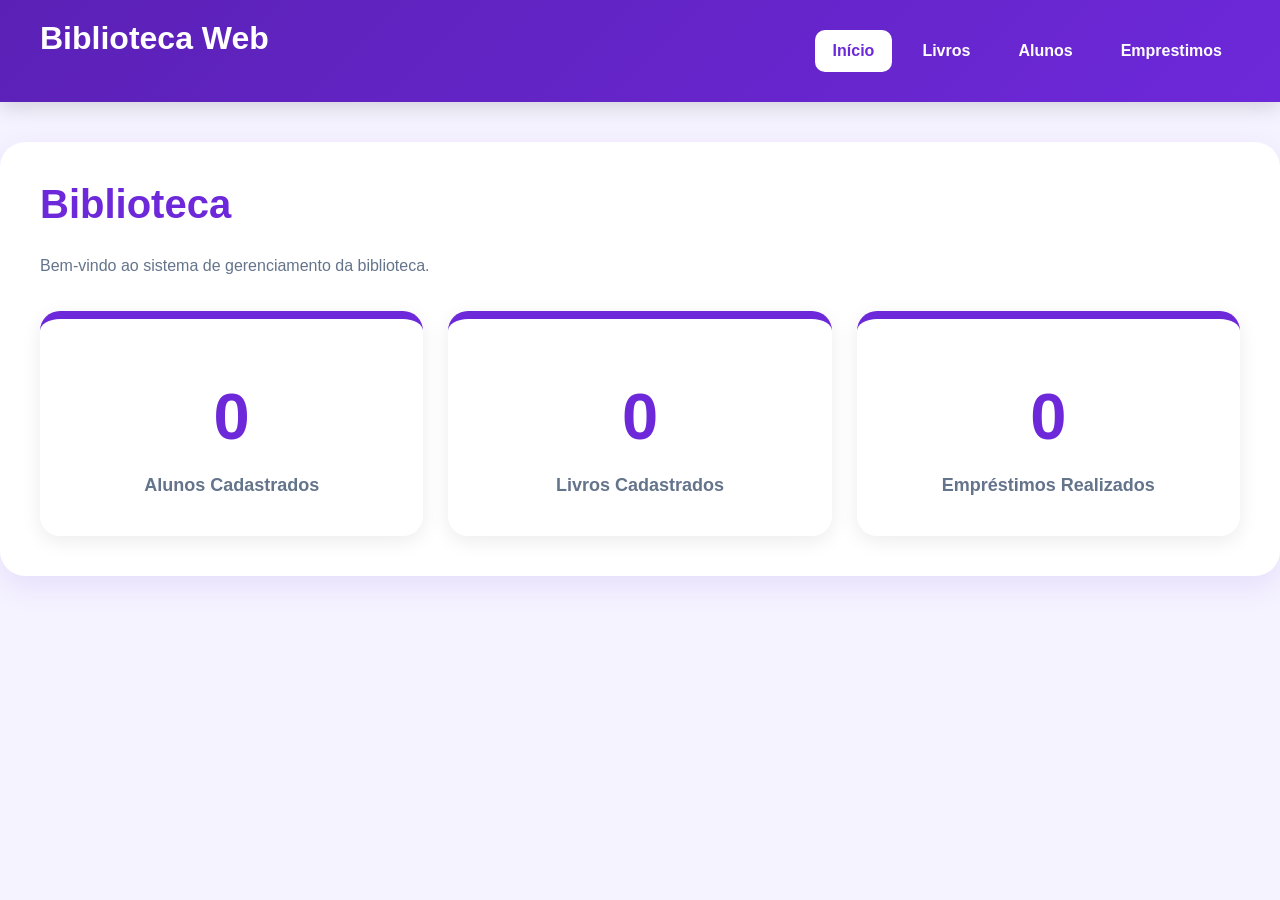
<file: index.html>
<!DOCTYPE html>
<html lang="pt-BR">
<head>
    <meta charset="UTF-8">
    <meta name="viewport" content="width=device-width, initial-scale=1.0">
    <title>Biblioteca Web</title>
    <link rel="stylesheet" href="css/index.css">
</head>

<body>

    <div id="menu-container"></div>

    <main class="container">

        <h1>Biblioteca</h1>

        <p>
            Bem-vindo ao sistema de gerenciamento da biblioteca.
        </p>

        <div class="dashboard">

<a href="Alunos.html" class="link-card">
    <div class="card-dashboard">
        <h2 id="totalAlunos">0</h2>
        <p>Alunos Cadastrados</p>
    </div>
</a>

<a href="Livros.html" class="link-card">

            <div class="card-dashboard">
                <h2 id="totalLivros">0</h2>
                <p>Livros Cadastrados</p>
            </div>
</a>

<a href="Emprestimos.html" class="link-card">
            <div class="card-dashboard">
                <h2 id="totalEmprestimos">0</h2>
                <p>Empréstimos Realizados</p>
            </div>
</a>

        </div>
    </main>

    <script src="js/menu.js"></script>

</body>
</html>
</file>
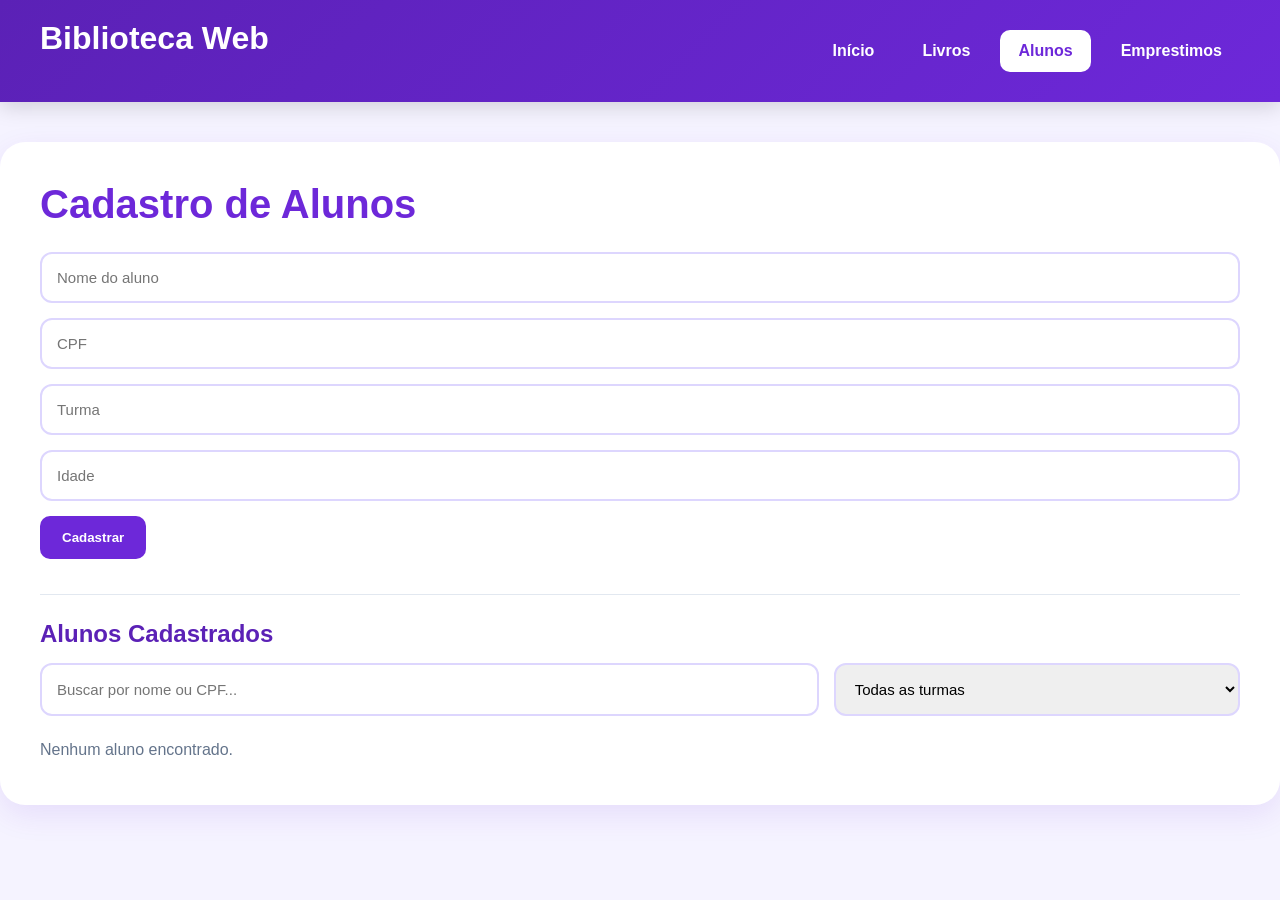
<file: Alunos.html>
<!DOCTYPE html>
<html lang="pt-BR">
<head>
    <meta charset="UTF-8">
    <meta name="viewport" content="width=device-width, initial-scale=1.0">
    <title>Cadastro de Alunos</title>
    <link rel="stylesheet" href="css/Aluno.css">
</head>

<body>
    <div id="menu-container"></div>

    <main class="container">

        <h1>Cadastro de Alunos</h1>

        <input
            type="text"
            id="nomeAluno"
            placeholder="Nome do aluno">

        <input
            type="text"
            id="cpfAluno"
            placeholder="CPF">

        <input
            type="text"
            id="turmaAluno"
            placeholder="Turma">

        <input
            type="number"
            id="idadeAluno"
            placeholder="Idade">

        <button id="btnCadastrar" onclick="cadastrarAluno()">
            Cadastrar
        </button>

        <hr>

        <h2>Alunos Cadastrados</h2>

        <div class="filtros">

            <input
                type="text"
                id="buscaAluno"  
                placeholder="Buscar por nome ou CPF...">

            <select id="filtroTurma">
                <option value="">Todas as turmas</option>
            </select>

        </div>

        <ul id="listaAlunos"></ul>

    </main>

    <script src="js/menu.js"></script>
    <script src="js/Alunos.js"></script>
</body>
</html>
</file>
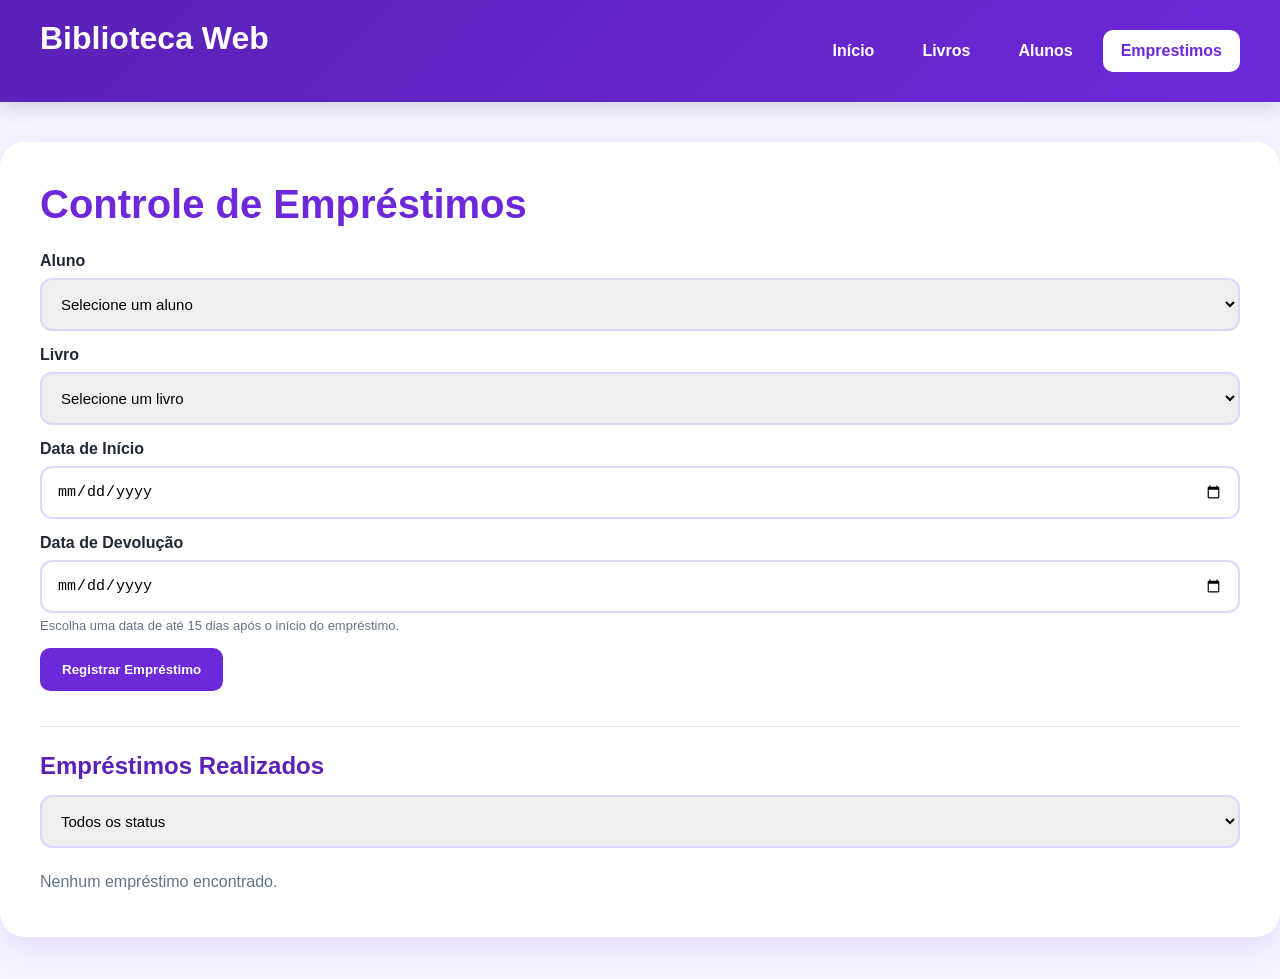
<file: Emprestimos.html>
<!DOCTYPE html>
<html lang="pt-BR">
<head>
    <meta charset="UTF-8">
    <meta name="viewport" content="width=device-width, initial-scale=1.0">
    <title>Controle de Empréstimos</title>
    <link rel="stylesheet" href="css/Emprestimo.css">
</head>

<body>

    <div id="menu-container"></div>

    <main class="container">

        <h1>Controle de Empréstimos</h1>

        <label for="alunoSelect">Aluno</label>
        <select id="alunoSelect">
            <option value="">Selecione um aluno</option>
        </select>

        <label for="livroSelect">Livro</label>
        <select id="livroSelect">
            <option value="">Selecione um livro</option>
        </select>

        <label for="dataInicio">Data de Início</label>
        <input type="date" id="dataInicio">

        <label for="dataFim">Data de Devolução</label>
        <input type="date" id="dataFim">
        <small class="aviso-limite">Escolha uma data de até 15 dias após o início do empréstimo.</small>

        <button onclick="registrarEmprestimo()">
            Registrar Empréstimo
        </button>

        <hr>

        <h2>Empréstimos Realizados</h2>

        <div class="filtros">

            <select id="filtroStatus">
                <option value="">Todos os status</option>
                <option value="emprestado">Emprestado</option>
                <option value="atrasado">Atrasado</option>
                <option value="devolvido">Devolvido</option>
            </select>

        </div>

        <ul id="listaEmprestimos"></ul>

    </main>

    <script src="js/menu.js"></script>
    <script src="js/Emprestimo.js"></script>


</body>
</html>
</file>
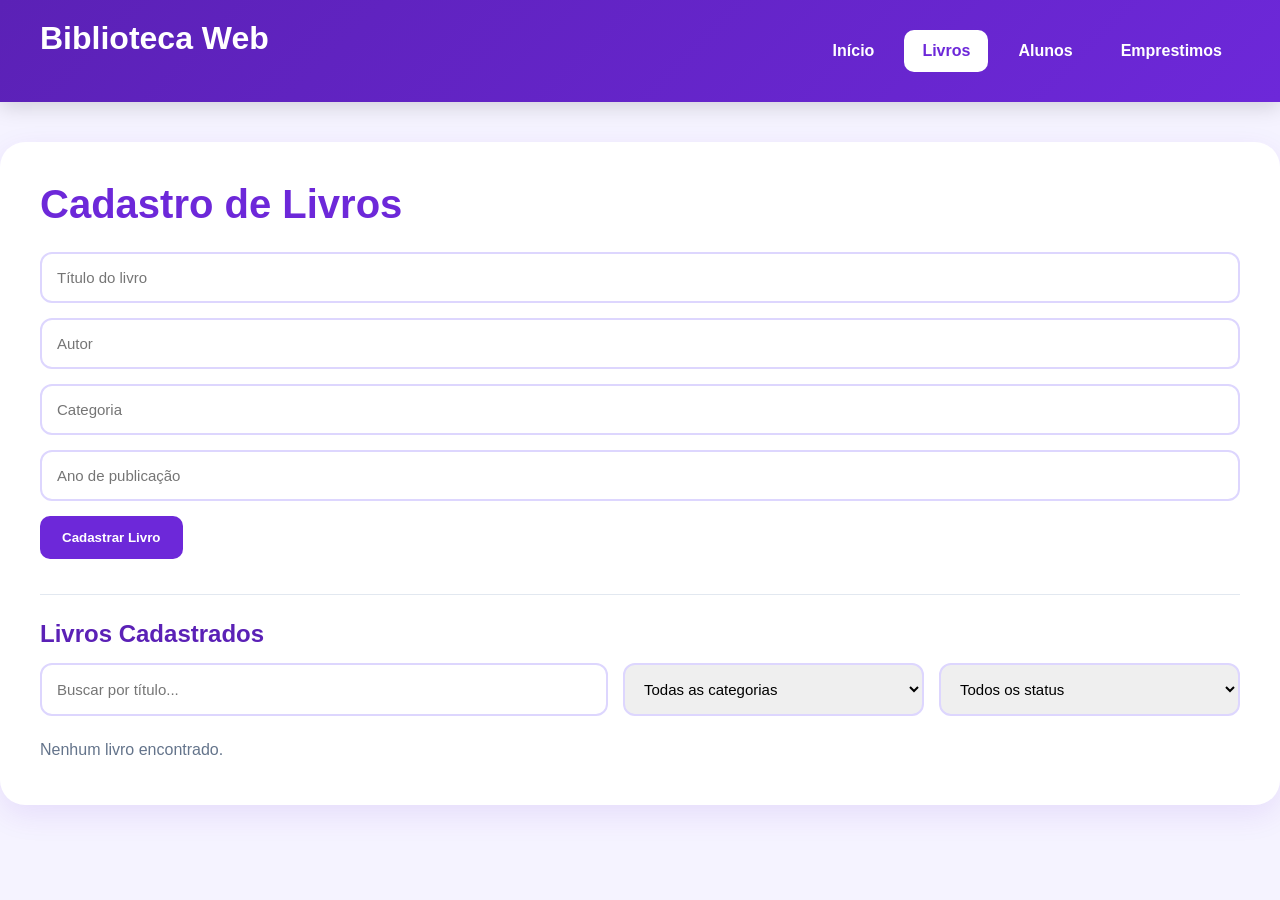
<file: Livros.html>
<!DOCTYPE html>
<html lang="pt-BR">
<head>
    <meta charset="UTF-8">
    <meta name="viewport" content="width=device-width, initial-scale=1.0">
    <title>PÁGINA DE LIVROS</title>
    <link rel="stylesheet" href="css/Livro.css">
</head>

<body>
    <div id="menu-container"></div>

    <main class="container">

        <h1>Cadastro de Livros</h1>

        <input
            type="text"
            id="titulo"
            placeholder="Título do livro">

        <input
            type="text"
            id="autor"
            placeholder="Autor">

        <input
            type="text"
            id="categoria"
            placeholder="Categoria">

        <input
            type="number"
            id="ano"
            placeholder="Ano de publicação">

        <button id="btnCadastrar" onclick="cadastrarLivro()">
            Cadastrar Livro
        </button>

        <hr>

        <h2>Livros Cadastrados</h2>

        <div class="filtros">

            <input
                type="text"
                id="buscaTitulo"
                placeholder="Buscar por título...">

            <select id="filtroCategoria">
                <option value="">Todas as categorias</option>
            </select>

            <select id="filtroStatus">
                <option value="">Todos os status</option>
                <option value="disponivel">Disponível</option>
                <option value="emprestado">Emprestado</option>
            </select>

        </div>

        <ul id="listaLivros"></ul>

    </main>

    <script src="js/menu.js"></script>
    <script src="js/Livros.js"></script>


</body>
</html>
</file>
<file: css/index.css>
/* ==================================================
   RESET
================================================== */

*{
    margin:0;
    padding:0;
    box-sizing:border-box;
}

html{
    scroll-behavior:smooth;
}

:root{
    --roxo:#6d28d9;
    --roxo-escuro:#5b21b6;
    --roxo-claro:#ede9fe;

    --verde:#10b981;
    --vermelho:#ef4444;
    --laranja:#f59e0b;

    --texto:#1f2937;
    --texto-sec:#64748b;

    --fundo:#f5f3ff;
    --branco:#ffffff;
}

/* ==================================================
   BODY
================================================== */

body{
    font-family:'Segoe UI',Tahoma,sans-serif;
    background:var(--fundo);
    color:var(--texto);
    min-height:100vh;
}

/* ==================================================
   HEADER
================================================== */

.topo{
    background:linear-gradient(
        135deg,
        var(--roxo-escuro),
        var(--roxo)
    );

    color:white;

    padding:20px 40px;

    display:flex;
    justify-content:space-between;
    align-items:center;

    position:sticky;
    top:0;

    z-index:1000;

    box-shadow:
        0 5px 20px rgba(0,0,0,.15);
}

.logo{
    font-size:32px;
    font-weight:bold;
    color: white;
}

/* ==================================================
   MENU
================================================== */

.menu{
    display:flex;
    gap:12px;
}

.menu a{
    text-decoration:none;
    color:white;

    padding:12px 18px;

    border-radius:10px;

    transition:.3s;

    font-weight:600;
}

.menu a:hover{
    background:rgba(255,255,255,.15);
}

.menu a.ativo{
    background:white;
    color:var(--roxo);
}

/* ==================================================
   BOTÃO SANDUÍCHE
================================================== */

.menu-botao{
    display:none;

    background:none;
    border:none;

    color:white;

    font-size:32px;

    cursor:pointer;
}

/* ==================================================
   CONTAINER
================================================== */

.container{
    max-width:1400px;

    margin:40px auto;

    padding:40px;

    background:white;

    border-radius:25px;

    box-shadow:
        0 10px 30px rgba(109,40,217,.10);
}

/* ==================================================
   TÍTULOS
================================================== */

h1{
    color:var(--roxo);
    font-size:40px;
    margin-bottom:25px;
}

h2{
    color:var(--roxo-escuro);
    margin:25px 0 15px;
}

p{
    color:var(--texto-sec);
    line-height:1.8;
}

/* ==================================================
   DASHBOARD
================================================== */

.dashboard{
    display:grid;

    grid-template-columns:
        repeat(auto-fit,minmax(280px,1fr));

    gap:25px;

    margin-top:30px;
}

.card-dashboard{
    background:white;

    border-top:8px solid var(--roxo);

    border-radius:20px;

    padding:35px;

    text-align:center;

    box-shadow:
        0 5px 20px rgba(0,0,0,.08);

    transition:.3s;
}

.card-dashboard:hover{
    transform:translateY(-8px);
}

.card-dashboard h2{
    font-size:65px;
    color:var(--roxo);
}

.card-dashboard p{
    font-size:18px;
    font-weight:600;
}

/* ==================================================
   FORMULÁRIOS
================================================== */

input,
select{
    width:100%;

    padding:15px;

    margin-bottom:15px;

    border:2px solid #ddd6fe;

    border-radius:12px;

    font-size:15px;

    transition:.3s;
}

input:focus,
select:focus{
    outline:none;

    border-color:var(--roxo);

    box-shadow:
        0 0 0 4px rgba(109,40,217,.15);
}

label{
    display:block;
    margin-bottom:8px;
    font-weight:600;
}

/* ==================================================
   BOTÃO PRINCIPAL
================================================== */

button{
    cursor:pointer;
    border:none;
    border-radius:10px;
    font-weight:600;
    transition:.3s;
}

button:not(.btn-editar):not(.btn-excluir):not(.btn-devolver){
    background:var(--roxo);
    color:white;

    padding:14px 22px;
}

button:not(.btn-editar):not(.btn-excluir):not(.btn-devolver):hover{
    background:var(--roxo-escuro);
}

/* ==================================================
   BOTÕES DE AÇÃO
================================================== */

.btn-editar{
    background:var(--laranja);
    color:white;
    padding:10px 15px;
}

.btn-editar:hover{
    background:#d97706;
}

.btn-excluir{
    background:var(--vermelho);
    color:white;
    padding:10px 15px;
}

.btn-excluir:hover{
    background:#dc2626;
}

.btn-devolver{
    background:var(--verde);
    color:white;
    padding:10px 15px;
}

.btn-devolver:hover{
    background:#059669;
}

/* ==================================================
   LISTAS
================================================== */

ul{
    list-style:none;
}

li{
    background:white;

    border-left:6px solid var(--roxo);

    margin-bottom:15px;

    padding:20px;

    border-radius:15px;

    display:flex;
    justify-content:space-between;
    align-items:center;

    gap:20px;

    box-shadow:
        0 4px 15px rgba(0,0,0,.06);

    transition:.3s;
}

li:hover{
    transform:translateY(-3px);
}

li span{
    flex:1;
    line-height:1.8;
}

/* ==================================================
   BOTÕES DAS LISTAS
================================================== */

.botoes-acoes{
    display:flex;
    gap:10px;
    margin-left:auto;
}

/* ==================================================
   STATUS
================================================== */

.status-emprestado{
    color:var(--verde);
    font-weight:bold;
}

.status-atrasado{
    color:var(--vermelho);
    font-weight:bold;
}

.status-devolvido{
    color:#64748b;
    font-weight:bold;
}

/* ==================================================
   HR
================================================== */

hr{
    border:none;
    border-top:1px solid #e2e8f0;
    margin:25px 0;
}

/* ==================================================
   RESPONSIVO
================================================== */

@media (max-width:768px){

    .topo{
        flex-wrap:wrap;
        padding:20px;
    }

    .logo{
        font-size:28px;
    }

    .menu-botao{
        display:block;
    }

    .menu{
        display:none;

        width:100%;

        flex-direction:column;

        margin-top:15px;

        background:white;

        border-radius:15px;

        overflow:hidden;

        box-shadow:
            0 5px 15px rgba(0,0,0,.1);
    }

    .menu.aberto{
        display:flex;
    }

    .menu a{
        color:var(--roxo);
        border-radius:0;
        padding:15px;
    }

    .menu a:hover{
        background:var(--roxo-claro);
    }

    .menu a.ativo{
        background:var(--roxo);
        color:white;
    }

    .container{
        margin:15px;
        padding:25px;
    }

    h1{
        font-size:30px;
    }

    .dashboard{
        grid-template-columns:1fr;
    }

    .card-dashboard h2{
        font-size:50px;
    }

    li{
        flex-direction:column;
        align-items:flex-start;
    }

    .botoes-acoes{
        width:100%;
        justify-content:flex-end;
        margin-top:10px;
    }
}

/* ==================================================
   ANIMAÇÃO
================================================== */

.container{
    animation:aparecer .5s ease;
}

@keyframes aparecer{

    from{
        opacity:0;
        transform:translateY(15px);
    }

    to{
        opacity:1;
        transform:translateY(0);
    }
}

.link-card {
    text-decoration: none;
    color: inherit;
}

.card-dashboard {
    cursor: pointer;
}
</file>
<file: css/Aluno.css>
/* ==================================================
   RESET
================================================== */

*{
    margin:0;
    padding:0;
    box-sizing:border-box;
}

html{
    scroll-behavior:smooth;
}

:root{
    --roxo:#6d28d9;
    --roxo-escuro:#5b21b6;
    --roxo-claro:#ede9fe;

    --verde:#10b981;
    --vermelho:#ef4444;
    --laranja:#f59e0b;

    --texto:#1f2937;
    --texto-sec:#64748b;

    --fundo:#f5f3ff;
    --branco:#ffffff;
}

/* ==================================================
   BODY
================================================== */

body{
    font-family:'Segoe UI',Tahoma,sans-serif;
    background:var(--fundo);
    color:var(--texto);
    min-height:100vh;
}

/* ==================================================
   HEADER (gerado por menu.js dentro de #menu-container)
================================================== */

.topo{
    background:linear-gradient(
        135deg,
        var(--roxo-escuro),
        var(--roxo)
    );

    color:white;

    padding:20px 40px;

    display:flex;
    justify-content:space-between;
    align-items:center;

    position:sticky;
    top:0;

    z-index:1000;

    box-shadow:
        0 5px 20px rgba(0,0,0,.15);
}

.logo{
    font-size:32px;
    font-weight:bold;
    color: white;
}

/* ==================================================
   MENU
================================================== */

.menu{
    display:flex;
    gap:12px;
}

.menu a{
    text-decoration:none;
    color:white;

    padding:12px 18px;

    border-radius:10px;

    transition:.3s;

    font-weight:600;
}

.menu a:hover{
    background:rgba(255,255,255,.15);
}

.menu a.ativo{
    background:white;
    color:var(--roxo);
}

/* ==================================================
   BOTÃO SANDUÍCHE
================================================== */

.menu-botao{
    display:none;

    background:none;
    border:none;

    color:white;

    font-size:32px;

    cursor:pointer;
}

/* ==================================================
   CONTAINER
================================================== */

.container{
    max-width:1400px;

    margin:40px auto;

    padding:40px;

    background:white;

    border-radius:25px;

    box-shadow:
        0 10px 30px rgba(109,40,217,.10);
}

/* ==================================================
   TÍTULOS
================================================== */

h1{
    color:var(--roxo);
    font-size:40px;
    margin-bottom:25px;
}

h2{
    color:var(--roxo-escuro);
    margin:25px 0 15px;
}

p{
    color:var(--texto-sec);
    line-height:1.8;
}

/* ==================================================
   FORMULÁRIO DE CADASTRO
================================================== */

input,
select{
    width:100%;

    padding:15px;

    margin-bottom:15px;

    border:2px solid #ddd6fe;

    border-radius:12px;

    font-size:15px;

    transition:.3s;
}

input:focus,
select:focus{
    outline:none;

    border-color:var(--roxo);

    box-shadow:
        0 0 0 4px rgba(109,40,217,.15);
}

label{
    display:block;
    margin-bottom:8px;
    font-weight:600;
}

/* ==================================================
   BARRA DE BUSCA E FILTROS
================================================== */

.filtros{
    display:flex;

    gap:15px;

    margin-bottom:20px;

    flex-wrap:wrap;
}

.filtros input,
.filtros select{
    margin-bottom:0;
}

.filtros input{
    flex:2;
    min-width:220px;
}

.filtros select{
    flex:1;
    min-width:160px;
}

/* ==================================================
   BOTÃO PRINCIPAL
================================================== */

button{
    cursor:pointer;
    border:none;
    border-radius:10px;
    font-weight:600;
    transition:.3s;
}

button:not(.btn-editar):not(.btn-excluir){
    background:var(--roxo);
    color:white;

    padding:14px 22px;

    margin-bottom:10px;
}

button:not(.btn-editar):not(.btn-excluir):hover{
    background:var(--roxo-escuro);
}

/* ==================================================
   BOTÕES DE AÇÃO DA LISTA
================================================== */

.btn-editar{
    background:var(--laranja);
    color:white;
    padding:10px 15px;
}

.btn-editar:hover{
    background:#d97706;
}

.btn-excluir{
    background:var(--vermelho);
    color:white;
    padding:10px 15px;
}

.btn-excluir:hover{
    background:#dc2626;
}

/* ==================================================
   LISTA DE ALUNOS
================================================== */

ul{
    list-style:none;
}

li{
    background:white;

    border-left:6px solid var(--roxo);

    margin-bottom:15px;

    padding:20px;

    border-radius:15px;

    display:flex;
    justify-content:space-between;
    align-items:center;

    gap:20px;

    box-shadow:
        0 4px 15px rgba(0,0,0,.06);

    transition:.3s;
}

li:hover{
    transform:translateY(-3px);
}

li span{
    flex:1;
    line-height:1.8;
}

li strong{
    color:var(--roxo-escuro);
}

/* ==================================================
   BOTÕES DA LISTA
================================================== */

.botoes-acoes{
    display:flex;

    gap:10px;

    align-items:center;

    margin-left:auto;
}

/* ==================================================
   ETIQUETA DE TURMA
================================================== */

.turma{
    display:inline-block;

    background:var(--roxo-claro);
    color:var(--roxo-escuro);

    padding:4px 12px;

    border-radius:20px;

    font-size:13px;
    font-weight:600;
}

/* ==================================================
   HR
================================================== */

hr{
    border:none;
    border-top:1px solid #e2e8f0;
    margin:25px 0;
}

/* ==================================================
   RESPONSIVO
================================================== */

@media (max-width:768px){

    .topo{
        flex-wrap:wrap;
        padding:20px;
    }

    .logo{
        font-size:28px;
    }

    .menu-botao{
        display:block;
    }

    .menu{
        display:none;

        width:100%;

        flex-direction:column;

        margin-top:15px;

        background:white;

        border-radius:15px;

        overflow:hidden;

        box-shadow:
            0 5px 15px rgba(0,0,0,.1);
    }

    .menu.aberto{
        display:flex;
    }

    .menu a{
        color:var(--roxo);
        border-radius:0;
        padding:15px;
    }

    .menu a:hover{
        background:var(--roxo-claro);
    }

    .menu a.ativo{
        background:var(--roxo);
        color:white;
    }

    .container{
        margin:15px;
        padding:25px;
    }

    h1{
        font-size:30px;
    }

    .filtros{
        flex-direction:column;
    }

    .filtros input,
    .filtros select{
        width:100%;
        min-width:0;
    }

    li{
        flex-direction:column;
        align-items:flex-start;
    }

    .botoes-acoes{
        width:100%;
        justify-content:flex-end;
        margin-top:10px;
    }
}

/* ==================================================
   ANIMAÇÃO
================================================== */

.container{
    animation:aparecer .5s ease;
}

@keyframes aparecer{

    from{
        opacity:0;
        transform:translateY(15px);
    }

    to{
        opacity:1;
        transform:translateY(0);
    }
}
</file>
<file: css/Emprestimo.css>
/* ==================================================
   RESET
================================================== */

*{
    margin:0;
    padding:0;
    box-sizing:border-box;
}

html{
    scroll-behavior:smooth;
}

:root{
    --roxo:#6d28d9;
    --roxo-escuro:#5b21b6;
    --roxo-claro:#ede9fe;

    --verde:#10b981;
    --vermelho:#ef4444;
    --laranja:#f59e0b;

    --texto:#1f2937;
    --texto-sec:#64748b;

    --fundo:#f5f3ff;
    --branco:#ffffff;
}

/* ==================================================
   BODY
================================================== */

body{
    font-family:'Segoe UI',Tahoma,sans-serif;
    background:var(--fundo);
    color:var(--texto);
    min-height:100vh;
}

/* ==================================================
   HEADER (gerado por menu.js dentro de #menu-container)
================================================== */

.topo{
    background:linear-gradient(
        135deg,
        var(--roxo-escuro),
        var(--roxo)
    );

    color:white;

    padding:20px 40px;

    display:flex;
    justify-content:space-between;
    align-items:center;

    position:sticky;
    top:0;

    z-index:1000;

    box-shadow:
        0 5px 20px rgba(0,0,0,.15);
}

.logo{
    font-size:32px;
    font-weight:bold;
    color: white;
}

/* ==================================================
   MENU
================================================== */

.menu{
    display:flex;
    gap:12px;
}

.menu a{
    text-decoration:none;
    color:white;

    padding:12px 18px;

    border-radius:10px;

    transition:.3s;

    font-weight:600;
}

.menu a:hover{
    background:rgba(255,255,255,.15);
}

.menu a.ativo{
    background:white;
    color:var(--roxo);
}

/* ==================================================
   BOTÃO SANDUÍCHE
================================================== */

.menu-botao{
    display:none;

    background:none;
    border:none;

    color:white;

    font-size:32px;

    cursor:pointer;
}

/* ==================================================
   CONTAINER
================================================== */

.container{
    max-width:1400px;

    margin:40px auto;

    padding:40px;

    background:white;

    border-radius:25px;

    box-shadow:
        0 10px 30px rgba(109,40,217,.10);
}

/* ==================================================
   TÍTULOS
================================================== */

h1{
    color:var(--roxo);
    font-size:40px;
    margin-bottom:25px;
}

h2{
    color:var(--roxo-escuro);
    margin:25px 0 15px;
}

p{
    color:var(--texto-sec);
    line-height:1.8;
}

/* ==================================================
   FORMULÁRIO
================================================== */

input,
select{
    width:100%;

    padding:15px;

    margin-bottom:15px;

    border:2px solid #ddd6fe;

    border-radius:12px;

    font-size:15px;

    transition:.3s;
}

input:focus,
select:focus{
    outline:none;

    border-color:var(--roxo);

    box-shadow:
        0 0 0 4px rgba(109,40,217,.15);
}

input:disabled{
    background:#f3f4f6;
    color:var(--texto-sec);
    cursor:not-allowed;
}

label{
    display:block;
    margin-bottom:8px;
    font-weight:600;
}

/* ==================================================
   AVISO DE LIMITE (15 dias)
================================================== */

.aviso-limite{
    display:block;

    margin:-10px 0 15px;

    font-size:13px;
    color:var(--texto-sec);
}

/* ==================================================
   BARRA DE BUSCA E FILTROS
================================================== */

.filtros{
    display:flex;

    gap:15px;

    margin-bottom:20px;

    flex-wrap:wrap;
}

.filtros input,
.filtros select{
    margin-bottom:0;
}

.filtros input{
    flex:2;
    min-width:220px;
}

.filtros select{
    flex:1;
    min-width:160px;
}

/* ==================================================
   BOTÃO PRINCIPAL
================================================== */

button{
    cursor:pointer;
    border:none;
    border-radius:10px;
    font-weight:600;
    transition:.3s;
}

button:not(.btn-editar):not(.btn-excluir):not(.btn-devolver){
    background:var(--roxo);
    color:white;

    padding:14px 22px;

    margin-bottom:10px;
}

button:not(.btn-editar):not(.btn-excluir):not(.btn-devolver):hover{
    background:var(--roxo-escuro);
}

/* ==================================================
   BOTÕES DE AÇÃO DA LISTA
================================================== */

.btn-excluir{
    background:var(--vermelho);
    color:white;
    padding:10px 15px;
}

.btn-excluir:hover{
    background:#dc2626;
}

.btn-devolver{
    background:var(--verde);
    color:white;
    padding:10px 15px;
}

.btn-devolver:hover{
    background:#059669;
}

.btn-devolver:disabled{
    background:#9ca3af;
    cursor:not-allowed;
}

/* ==================================================
   STATUS DO EMPRÉSTIMO
================================================== */

.status-emprestado{
    color:var(--verde);
    font-weight:bold;
}

.status-atrasado{
    color:var(--vermelho);
    font-weight:bold;
}

.status-devolvido{
    color:var(--texto-sec);
    font-weight:bold;
}

/* ==================================================
   LISTA DE EMPRÉSTIMOS
================================================== */

ul{
    list-style:none;
}

li{
    background:white;

    border-left:6px solid var(--roxo);

    margin-bottom:15px;

    padding:20px;

    border-radius:15px;

    display:flex;
    justify-content:space-between;
    align-items:center;

    gap:20px;

    box-shadow:
        0 4px 15px rgba(0,0,0,.06);

    transition:.3s;
}

li:hover{
    transform:translateY(-3px);
}

li span{
    flex:1;
    line-height:1.8;
}

li strong{
    color:var(--roxo-escuro);
}

li.atrasado{
    border-left-color:var(--vermelho);
}

li.devolvido{
    border-left-color:#cbd5e1;
    opacity:.75;
}

/* ==================================================
   BOTÕES DA LISTA
================================================== */

.botoes-acoes{
    display:flex;

    gap:10px;

    align-items:center;

    margin-left:auto;
}

/* ==================================================
   HR
================================================== */

hr{
    border:none;
    border-top:1px solid #e2e8f0;
    margin:25px 0;
}

/* ==================================================
   RESPONSIVO
================================================== */

@media (max-width:768px){

    .topo{
        flex-wrap:wrap;
        padding:20px;
    }

    .logo{
        font-size:28px;
    }

    .menu-botao{
        display:block;
    }

    .menu{
        display:none;

        width:100%;

        flex-direction:column;

        margin-top:15px;

        background:white;

        border-radius:15px;

        overflow:hidden;

        box-shadow:
            0 5px 15px rgba(0,0,0,.1);
    }

    .menu.aberto{
        display:flex;
    }

    .menu a{
        color:var(--roxo);
        border-radius:0;
        padding:15px;
    }

    .menu a:hover{
        background:var(--roxo-claro);
    }

    .menu a.ativo{
        background:var(--roxo);
        color:white;
    }

    .container{
        margin:15px;
        padding:25px;
    }

    h1{
        font-size:30px;
    }

    .filtros{
        flex-direction:column;
    }

    .filtros input,
    .filtros select{
        width:100%;
        min-width:0;
    }

    li{
        flex-direction:column;
        align-items:flex-start;
    }

    .botoes-acoes{
        width:100%;
        justify-content:flex-end;
        margin-top:10px;
    }
}

/* ==================================================
   ANIMAÇÃO
================================================== */

.container{
    animation:aparecer .5s ease;
}

@keyframes aparecer{

    from{
        opacity:0;
        transform:translateY(15px);
    }

    to{
        opacity:1;
        transform:translateY(0);
    }
}
</file>
<file: css/Livro.css>
/* ==================================================
   RESET
================================================== */

*{
    margin:0;
    padding:0;
    box-sizing:border-box;
}

html{
    scroll-behavior:smooth;
}

:root{
    --roxo:#6d28d9;
    --roxo-escuro:#5b21b6;
    --roxo-claro:#ede9fe;

    --verde:#10b981;
    --vermelho:#ef4444;
    --laranja:#f59e0b;

    --texto:#1f2937;
    --texto-sec:#64748b;

    --fundo:#f5f3ff;
    --branco:#ffffff;
}

/* ==================================================
   BODY
================================================== */

body{
    font-family:'Segoe UI',Tahoma,sans-serif;
    background:var(--fundo);
    color:var(--texto);
    min-height:100vh;
}

/* ==================================================
   HEADER (gerado por menu.js dentro de #menu-container)
================================================== */

.topo{
    background:linear-gradient(
        135deg,
        var(--roxo-escuro),
        var(--roxo)
    );

    color:white;

    padding:20px 40px;

    display:flex;
    justify-content:space-between;
    align-items:center;

    position:sticky;
    top:0;

    z-index:1000;

    box-shadow:
        0 5px 20px rgba(0,0,0,.15);
}

.logo{
    font-size:32px;
    font-weight:bold;
    color: white;
}

/* ==================================================
   MENU
================================================== */

.menu{
    display:flex;
    gap:12px;
}

.menu a{
    text-decoration:none;
    color:white;

    padding:12px 18px;

    border-radius:10px;

    transition:.3s;

    font-weight:600;
}

.menu a:hover{
    background:rgba(255,255,255,.15);
}

.menu a.ativo{
    background:white;
    color:var(--roxo);
}

/* ==================================================
   BOTÃO SANDUÍCHE
================================================== */

.menu-botao{
    display:none;

    background:none;
    border:none;

    color:white;

    font-size:32px;

    cursor:pointer;
}

/* ==================================================
   CONTAINER
================================================== */

.container{
    max-width:1400px;

    margin:40px auto;

    padding:40px;

    background:white;

    border-radius:25px;

    box-shadow:
        0 10px 30px rgba(109,40,217,.10);
}

/* ==================================================
   TÍTULOS
================================================== */

h1{
    color:var(--roxo);
    font-size:40px;
    margin-bottom:25px;
}

h2{
    color:var(--roxo-escuro);
    margin:25px 0 15px;
}

p{
    color:var(--texto-sec);
    line-height:1.8;
}

/* ==================================================
   FORMULÁRIO DE CADASTRO
================================================== */

input,
select{
    width:100%;

    padding:15px;

    margin-bottom:15px;

    border:2px solid #ddd6fe;

    border-radius:12px;

    font-size:15px;

    transition:.3s;
}

input:focus,
select:focus{
    outline:none;

    border-color:var(--roxo);

    box-shadow:
        0 0 0 4px rgba(109,40,217,.15);
}

label{
    display:block;
    margin-bottom:8px;
    font-weight:600;
}

/* ==================================================
   BARRA DE BUSCA E FILTROS
================================================== */

.filtros{
    display:flex;

    gap:15px;

    margin-bottom:20px;

    flex-wrap:wrap;
}

.filtros input,
.filtros select{
    margin-bottom:0;
}

.filtros input{
    flex:2;
    min-width:220px;
}

.filtros select{
    flex:1;
    min-width:160px;
}

/* ==================================================
   BOTÃO PRINCIPAL
================================================== */

button{
    cursor:pointer;
    border:none;
    border-radius:10px;
    font-weight:600;
    transition:.3s;
}

button:not(.btn-editar):not(.btn-excluir){
    background:var(--roxo);
    color:white;

    padding:14px 22px;

    margin-bottom:10px;
}

button:not(.btn-editar):not(.btn-excluir):hover{
    background:var(--roxo-escuro);
}

/* ==================================================
   BOTÕES DE AÇÃO DA LISTA
================================================== */

.btn-editar{
    background:var(--laranja);
    color:white;
    padding:10px 15px;
}

.btn-editar:hover{
    background:#d97706;
}

.btn-excluir{
    background:var(--vermelho);
    color:white;
    padding:10px 15px;
}

.btn-excluir:hover{
    background:#dc2626;
}

/* ==================================================
   STATUS DO LIVRO (disponível / emprestado)
================================================== */

.status-select{
    width:auto;

    padding:10px 15px;

    margin-bottom:0;

    font-size:14px;
    font-weight:600;

    cursor:pointer;
}

.status-select.status-disponivel{
    border-color:var(--verde);
    color:var(--verde);
}

.status-select.status-emprestado{
    border-color:var(--laranja);
    color:var(--laranja);
}

/* ==================================================
   LISTA DE LIVROS
================================================== */

ul{
    list-style:none;
}

li{
    background:white;

    border-left:6px solid var(--roxo);

    margin-bottom:15px;

    padding:20px;

    border-radius:15px;

    display:flex;
    justify-content:space-between;
    align-items:center;

    gap:20px;

    box-shadow:
        0 4px 15px rgba(0,0,0,.06);

    transition:.3s;
}

li:hover{
    transform:translateY(-3px);
}

li span{
    flex:1;
    line-height:1.8;
}

li strong{
    color:var(--roxo-escuro);
}

/* ==================================================
   BOTÕES DA LISTA
================================================== */

.botoes-acoes{
    display:flex;

    gap:10px;

    align-items:center;

    margin-left:auto;
}

/* ==================================================
   ETIQUETA DE CATEGORIA
================================================== */

.categoria{
    display:inline-block;

    background:var(--roxo-claro);
    color:var(--roxo-escuro);

    padding:4px 12px;

    border-radius:20px;

    font-size:13px;
    font-weight:600;
}

/* ==================================================
   HR
================================================== */

hr{
    border:none;
    border-top:1px solid #e2e8f0;
    margin:25px 0;
}

/* ==================================================
   RESPONSIVO
================================================== */

@media (max-width:768px){

    .topo{
        flex-wrap:wrap;
        padding:20px;
    }

    .logo{
        font-size:28px;
    }

    .menu-botao{
        display:block;
    }

    .menu{
        display:none;

        width:100%;

        flex-direction:column;

        margin-top:15px;

        background:white;

        border-radius:15px;

        overflow:hidden;

        box-shadow:
            0 5px 15px rgba(0,0,0,.1);
    }

    .menu.aberto{
        display:flex;
    }

    .menu a{
        color:var(--roxo);
        border-radius:0;
        padding:15px;
    }

    .menu a:hover{
        background:var(--roxo-claro);
    }

    .menu a.ativo{
        background:var(--roxo);
        color:white;
    }

    .container{
        margin:15px;
        padding:25px;
    }

    h1{
        font-size:30px;
    }

    .filtros{
        flex-direction:column;
    }

    .filtros input,
    .filtros select{
        width:100%;
        min-width:0;
    }

    li{
        flex-direction:column;
        align-items:flex-start;
    }

    .botoes-acoes{
        width:100%;
        justify-content:flex-end;
        margin-top:10px;
    }

    .status-select{
        width:100%;
    }
}

/* ==================================================
   ANIMAÇÃO
================================================== */

.container{
    animation:aparecer .5s ease;
}

@keyframes aparecer{

    from{
        opacity:0;
        transform:translateY(15px);
    }

    to{
        opacity:1;
        transform:translateY(0);
    }
}
</file>
